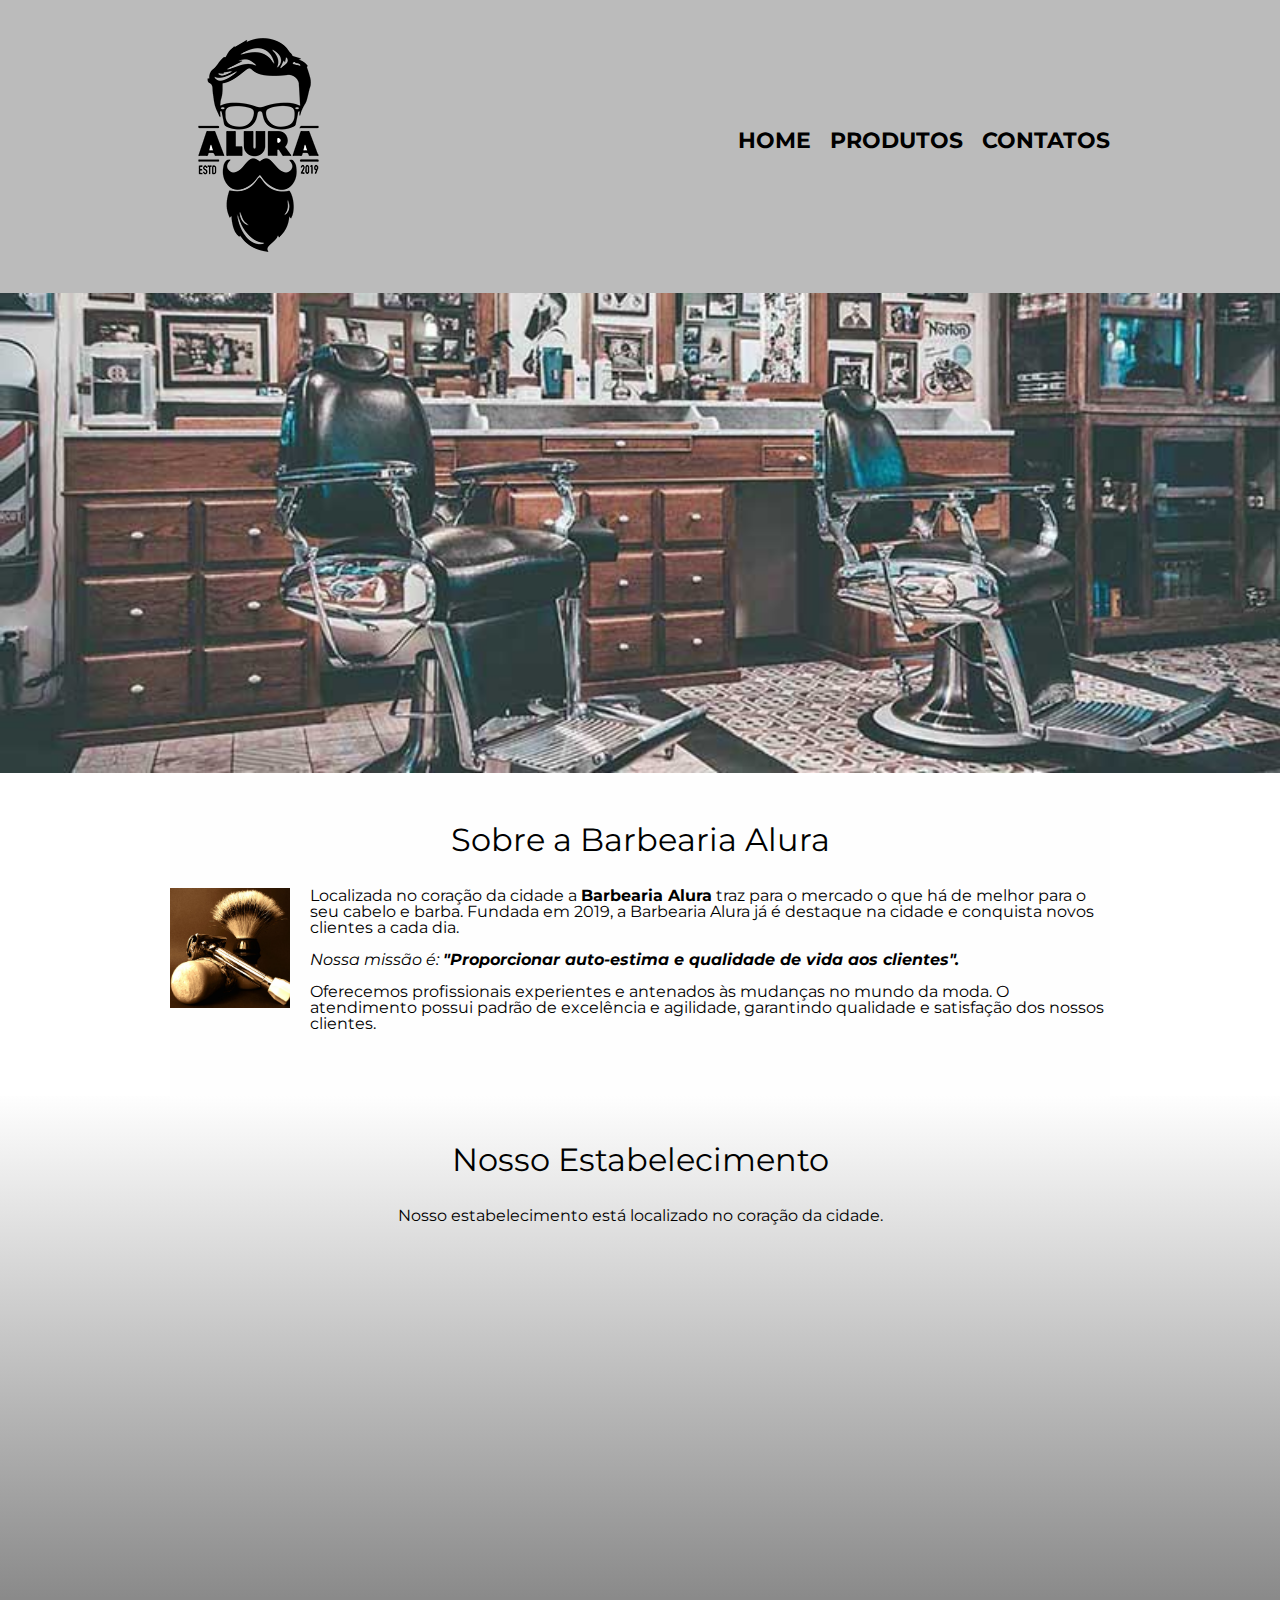
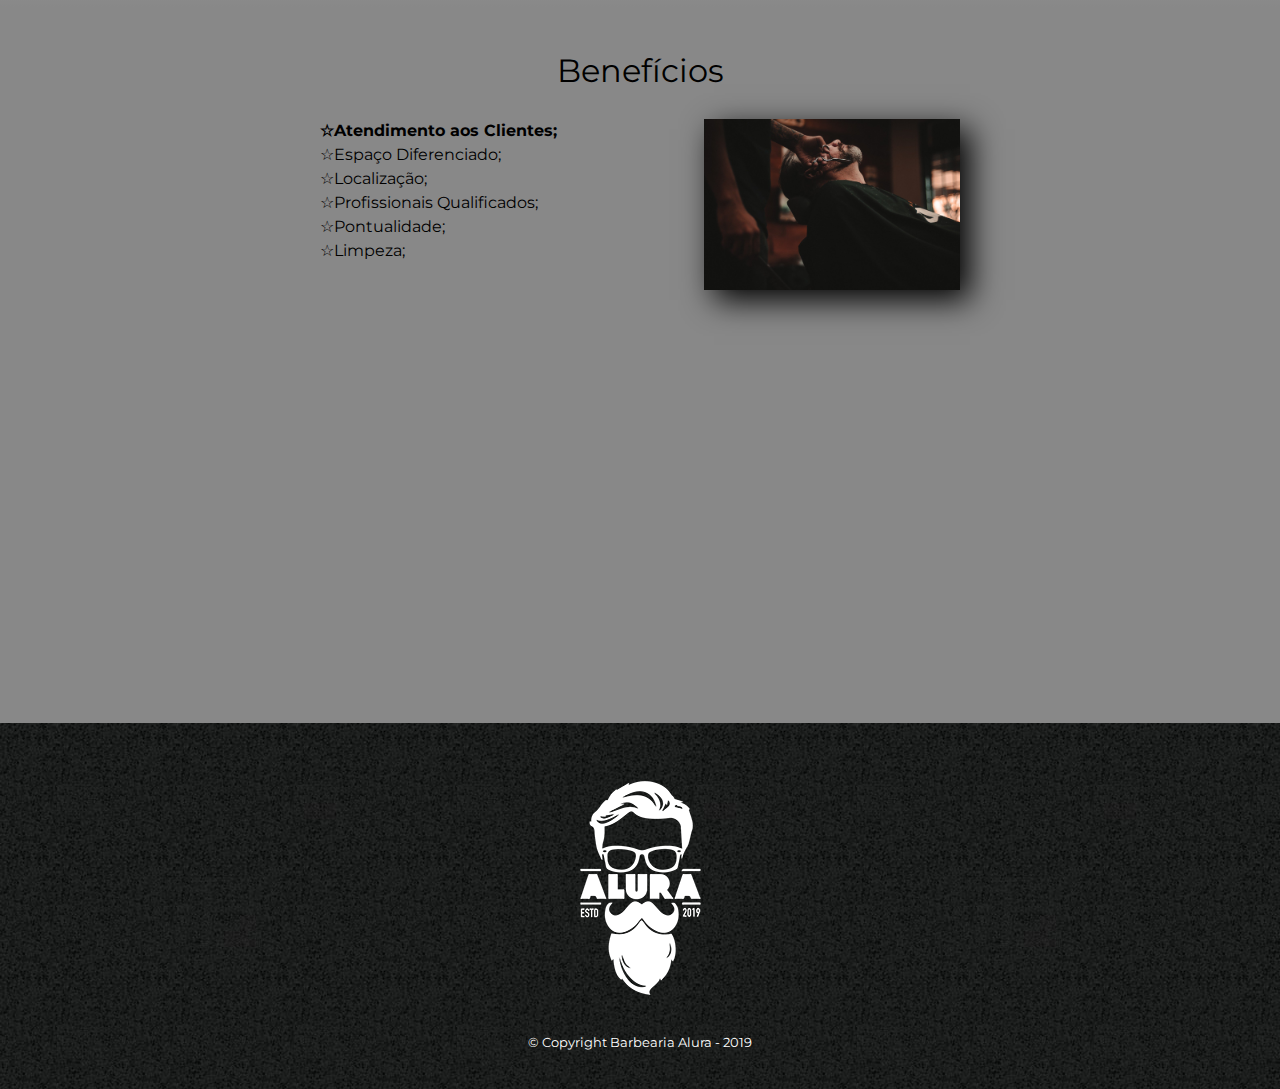
<file: index.html>
<!DOCTYPE html>	

<html lang="pt-br">

<head>
	<meta charset="UTF-8">
	<meta name="viewport" content="width=device-width">
	<title>Barbearia Alura</title>

		<link rel="stylesheet" href="reset.css">
		<link rel="stylesheet" href="style.css">
		<link href="https://fonts.googleapis.com/css?family=Montserrat&display=swap" rel="stylesheet">
</head>
	
	<body>
		<header>
			<div class="caixa">
					<h1><img src="logo.png"></h1>
				<nav>
					<ul>
						<li><a href="index.html">Home</a></li>
						<li><a href="produtos.html">Produtos</a></li>
						<li><a href="contato.html">Contatos</a></li>
					</ul>
				</nav>
			</div>
		</header>

	<img class="banner" src="banner.jpg">

	
	<div>
	<main>
		<section class="Principal">
			<h2 class="titulo-principal"> Sobre a Barbearia Alura</h2>

			<img class= "utensilios" src="utensilios.jpg" alt="Utensilios de um Barbeiro.">

			<p>Localizada no coração da cidade a <strong>Barbearia Alura</strong> traz para o mercado o que há de melhor para o seu cabelo e barba. Fundada em 2019, a Barbearia Alura já é destaque na cidade e conquista novos clientes a cada dia.</p>

			<p id="missao"> <em> Nossa missão é: <strong> "Proporcionar auto-estima e qualidade de vida aos clientes".</strong> </em> </p>

			<p>Oferecemos profissionais experientes e antenados às mudanças no mundo da moda. O atendimento possui padrão de excelência e agilidade, garantindo qualidade e satisfação dos nossos clientes.</p>
		</section>

		<section class="mapa">
		<h3 class="titulo-principal">Nosso Estabelecimento</h3>
		<p>Nosso estabelecimento está localizado no coração da cidade.</p>
		

		<div class="mapa-conteudo">
			<iframe src="https://www.google.com/maps/embed?pb=!1m18!1m12!1m3!1d14628.426224794162!2d-46.668196292187496!3d-23.5646162!2m3!1f0!2f0!3f0!3m2!1i1024!2i768!4f13.1!3m3!1m2!1s0x94ce59541c6c79c3%3A0x36b90a85f0f8cb33!2sGrupo%20Alura!5e0!3m2!1spt-BR!2sbr!4v1666368491470!5m2!1spt-BR!2sbr" width="100%" height="300" style="border:0;" allowfullscreen="" loading="lazy" referrerpolicy="no-referrer-when-downgrade"></iframe>
		</div>


		</section>
	</div>

		<section class="Beneficios">	
			<h3 class="titulo-principal">Benefícios</h3>

		<div class="conteudo-beneficios">
			<ul class="lista-beneficios">
				<li class="itens">Atendimento aos Clientes;</li>
				<li class="itens">Espaço Diferenciado;</li>
				<li class="itens">Localização;</li>
				<li class="itens">Profissionais Qualificados;</li>
				<li class="itens">Pontualidade;</li>
				<li class="itens">Limpeza;</li>
			</ul><img src="beneficios.jpg" class="imagem-beneficios">
		</div>
			<div class="video">
				<iframe width="560" height="315" src="https://www.youtube.com/embed/wcVVXUV0YUY" title="YouTube video player" frameborder="0" allow="accelerometer; autoplay; clipboard-write; encrypted-media; gyroscope; picture-in-picture" allowfullscreen></iframe>
			</div>
		</section>
	</main>


		<footer>
			<img src="logo-branco.png">
			<p class="copyright">&copy; Copyright Barbearia Alura - 2019</p>
		</footer>
	</body>

</html>
</file>
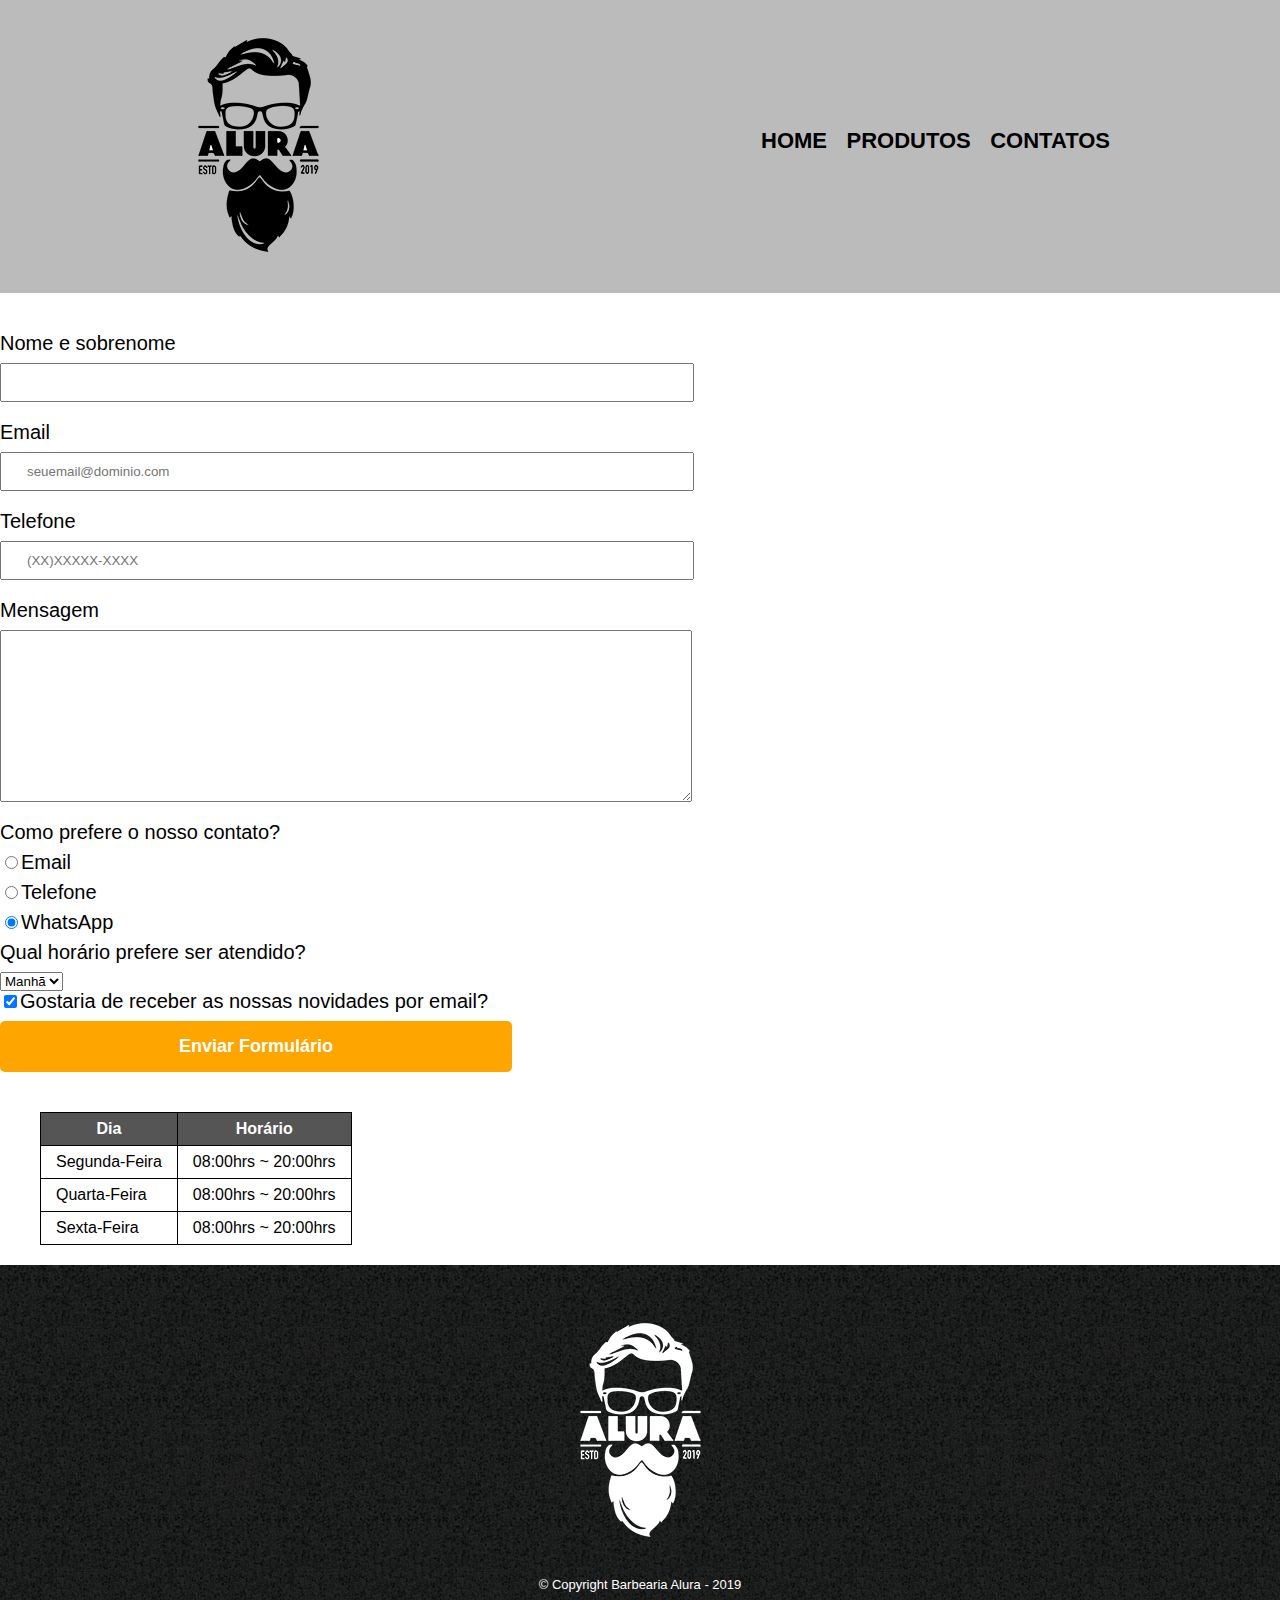
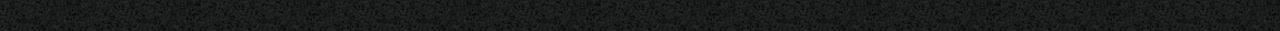
<file: contato.html>
<!DOCTYPE html>
<html>
	<head>
		<meta charset="UTF-8">
		<title>Contato - Barbearia Alura</title>
		<link rel="stylesheet" href="reset.css">
		<link rel="stylesheet" href="style.css">
	</head>
	<body>
		<header>
			<div class="caixa">
					<h1><img src="logo.png" alt="Logo da Barbearia Alura"></h1>
				<nav>
					<ul>
						<li><a href="index.html">Home</a></li>
						<li><a href="produtos.html">Produtos</a></li>
						<li><a href="contato.html">Contatos</a></li>
					</ul>
				</nav>
			</div>
		</header>

		<main>
			<form>
				<label for="nomesobrenome" >Nome e sobrenome</label>
				<input type="text" id="nomesobrenome" class="input-padrao" required>

				<label for="email">Email</label>
				<input type="email" id="email" class="input-padrao" required placeholder="seuemail@dominio.com">

				<label for="telefone">Telefone</label>
				<input type="tel" id="telefone" class="input-padrao" required placeholder="(XX)XXXXX-XXXX">

				<label for="mensagem">Mensagem</label>
				<textarea cols="70" rows="10" id="mensagem" class="input-padrao" required></textarea>

			<fieldset>
				<legend>Como prefere o nosso contato?</legend>
				
				<label for="radio-email"><input type="radio" name="contato" value="email" id="radio-email">Email</label>
				

				<label for="radio-telefone"><input type="radio" name="contato" value="telefone" id="radio-telefone">Telefone</label>
			

				<label for="radio-whatsapp"><input type="radio" name="contato" value="whatsapp" id="radio-whatsapp" checked>WhatsApp</label>
				
			</fieldset>

				<fieldset>
				<legend>Qual horário prefere ser atendido?</legend>	
				<select>
					<option>Manhã</option>
					<option>Tarde</option>
					<option>Noite</option>
				</select>
				</fieldset>

			<label class="checkbo"><input type="checkbox" checked>Gostaria de receber as nossas novidades por email?</label>

				<input type="submit" value="Enviar Formulário" class="Enviar">
			</form>

			<table>

				<thead>
					<tr>
						<th>Dia</th>
						<th>Horário</th>
					</tr>
				</thead>

				<tbody>
					<tr>
						<td>Segunda-Feira</td>
						<td>08:00hrs ~ 20:00hrs</td>
					</tr>

					<tr>
						<td>Quarta-Feira</td>
						<td>08:00hrs ~ 20:00hrs</td>
					</tr>

					<tr>
						<td>Sexta-Feira</td>
						<td>08:00hrs ~ 20:00hrs</td>
					</tr>
				</tbody>

			</table>
		</main>

		<footer>
			<img src="logo-branco.png" alt="Logo da Barbearia Alura">
			<p class="copyright">&copy; Copyright Barbearia Alura - 2019</p>
		</footer>
	</body>
</html>
</file>
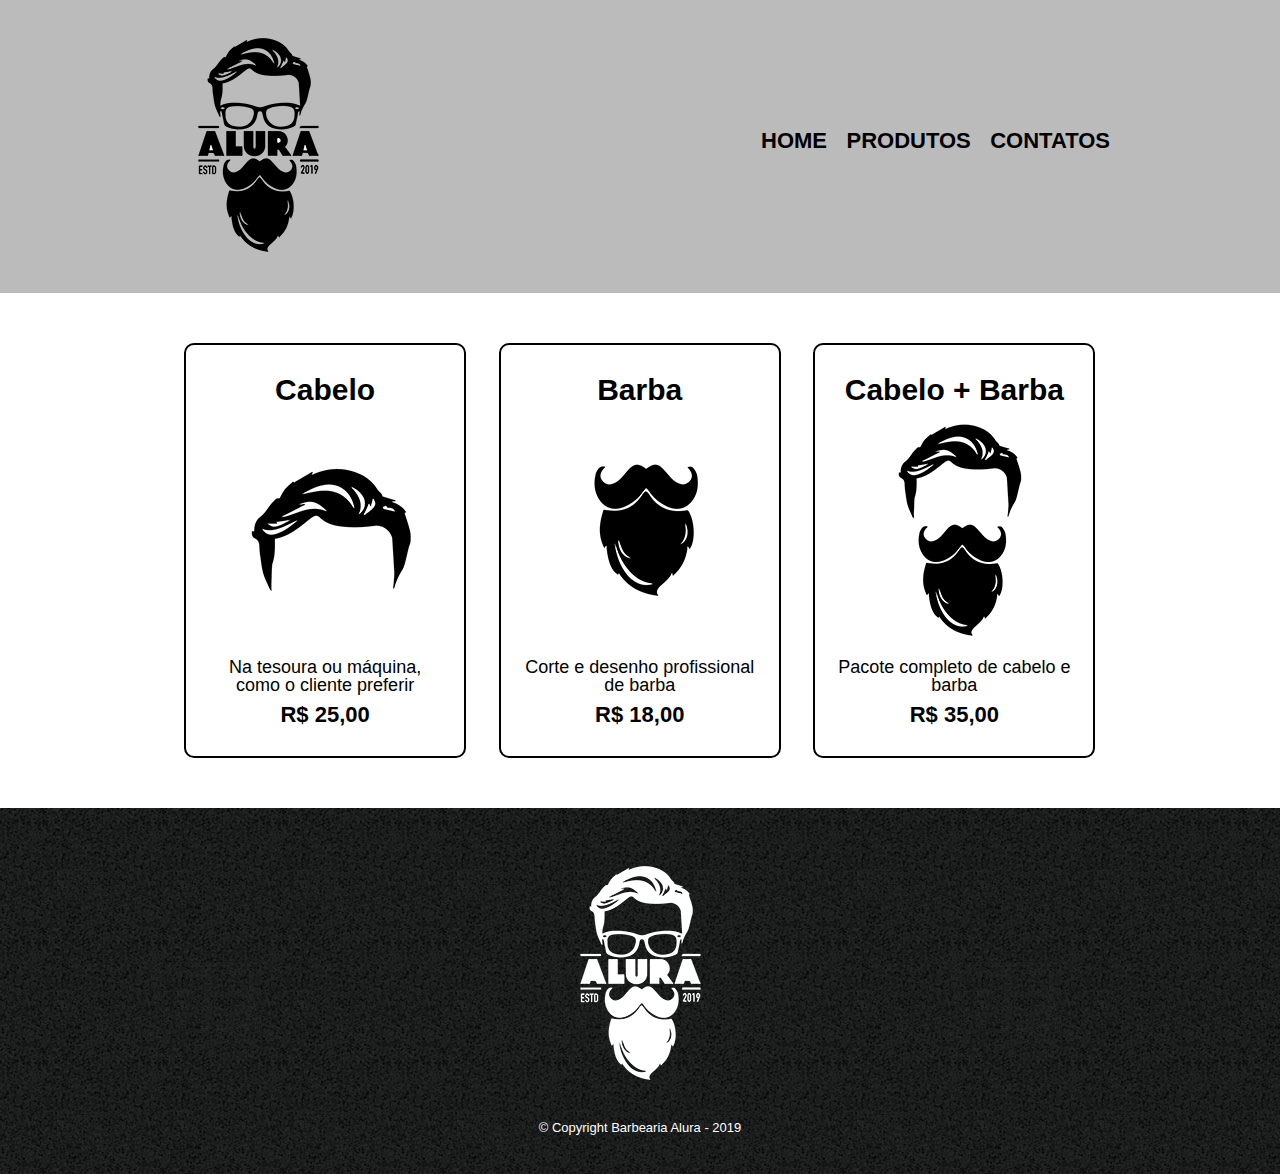
<file: produtos.html>
<!DOCTYPE html>
<html>
	<head>
		<meta charset="UTF-8">
		<title>Produtos - Barbearia Alura</title>
		<link rel="stylesheet" href="reset.css">
		<link rel="stylesheet" href="style.css">
	</head>
	<body>
		<header>
			<div class="caixa">
					<h1><img src="logo.png"></h1>
				<nav>
					<ul>
						<li><a href="index.html">Home</a></li>
						<li><a href="produtos.html">Produtos</a></li>
						<li><a href="contato.html">Contatos</a></li>
					</ul>
				</nav>
			</div>
		</header>

		<main>
			<ul class="produtos">
				<li>
					<h2>Cabelo</h2>
					<img src="cabelo.jpg">
					<p class="produto-descricao">Na tesoura ou máquina, como o cliente preferir</p>
					<p class="produto-preco">R$ 25,00</p>

				</li>
				<li>
					<h2>Barba</h2>
					<img src="barba.jpg">
					<p class="produto-descricao">Corte e desenho profissional de barba</p>
					<p class="produto-preco">R$ 18,00</p>	
				</li>

				<li>
					<h2>Cabelo + Barba</h2>
					<img src="cabelo+barba.jpg">
					<p class="produto-descricao">Pacote completo de cabelo e barba</p>
					<p class="produto-preco">R$ 35,00</p>
				</li>
			</ul>
		</main>
		<footer>
			<img src="logo-branco.png">
			<p class="copyright">&copy; Copyright Barbearia Alura - 2019</p>
		</footer>
	</body>
</html>
</file>
<file: style.css>
body {
	font-family: "Montserrat", sans-serif;
}

header {
	background: #BBBBBB;
	padding: 20px 0;
}

.caixa {
	position:  relative;
	width: 940px;
	margin: 0 auto;
}
nav{
	position: absolute;
	top: 110px;
	right: 0;
}
nav li {
	display: inline;
	margin: 0 0 0 15px;
}

nav a {
	text-transform: uppercase;
	color:  #000000;
	font-weight: bold;
	font-size: 22px;
	text-decoration: none;
}

nav a:hover{
	color: #C78C19;
	text-decoration: underline;
}

.produtos{
	width: 940px;
	margin: 0 auto;
	padding: 50px 0;
}

.produtos li {
	display: inline-block;
	text-align: center;
	width: 30%;
	vertical-align: top;
	margin: 0 1.5%;
	padding: 30px 20px;
	box-sizing: border-box;
	border:  2px solid #000000;
	border-radius: 10px;
}

.produtos li:hover {
	border-color: #C78C19;
	
}

.produtos li:active{
	border-color: #088C19;
}

.produtos li:hover h2 {
	font-size: 35px;
}

.produtos h2 {
	font-size: 30px;
	font-weight: bold;
}

.produto-descricao{
	font-size: 18px;
}

.produto-preco {
	font-size: 22px;
	font-weight: bold;
	margin-top: 10px;
}

footer {
	text-align: center;
	background: url("bg.jpg");
	padding: 40px 0;
}

.copyright{
	color:  #FFFFFF;
	font-size: 13px;
	margin:  20px 0 0;
}

main {
	
}

form {
	margin:  40px 0;
}

form label, form legend {
	display: block;
	font-size: 20px;
	margin: 0 0 10px;
}

.input-padrao {
	display: block;
	margin: 0 0 20px;
	padding:  10px 25px;
	width:  50%;
}

.checkbox{
	margin: 20px;
}

.Enviar {
	width: 40%;
	padding: 15px 0;
	background: orange;
	color: white;
	font-weight: bold;
	font-size: 18px;
	border: none;
	border-radius: 5px;
	transition: 1s all;
	cursor:  pointer;
}

.Enviar:hover {
	background: darkorange;
	transform: scale(1.2)
}

table {
	margin: 20px 40px;
}

thead {
	background: #555555;
	color: white;
	font-weight: bold;
}

td, th {
	border: 1px solid #000000;
	padding: 8px 15px;
}

/*css da página inicial */

.banner {
	width:100%;
}

.titulo-principal {
	text-align: center;
	font-size: 2em;
	margin:  0 0 1em;
	clear: left;
	color:  rgb(0,0,0);
}

.Principal {
	padding: 3em 0;
	background: #FEFEFE;
	width: 940px;
	margin: 0 auto;
}

.Principal p {
	margin: 0 0 1em;
}

.Principal strong {
	font-weight: bold;
}

.Principal em {
	font-style: italic;
}

.utensilios {
	width: 120px;
	float:  left;
	margin: 0 20px 20px 0;
}

.mapa {
	padding: 3em 0;
	background: linear-gradient(#FEFEFE, #888888);
	
}

.mapa-conteudo {
	width: 940px;
	margin: 0 auto;
}

.mapa p {
	margin: 0 0 2em;
	text-align: center;
}
.Beneficios {
	padding: 3em 0;
	background-color: #888888;

}

.conteudo-beneficios {
	width: 640px;
	margin: 0 auto;
}

.lista-beneficios {
	width: 60%;
	display: inline-block;
	vertical-align: top;
}

.itens {
	line-height: 1.5;
}

.itens:nth-child(1) {
	font-weight: bold;
}

.itens:before {
	content: "☆";
}

.imagem-beneficios {
	width: 40%;
	opacity: 1;
	transition: 400ms;
	box-shadow: 10px 10px 30px #000000;
}

.imagem-beneficios:hover {
	opacity: 0.3;
}


.video {
	width: 560px;
	margin: 2em auto;
}

@media screen and (max-width:  480px) {
	.caixa, .principal, .conteudo-beneficios, .mapa-conteudo, .video {
		width:  auto;
	}
}
</file>
